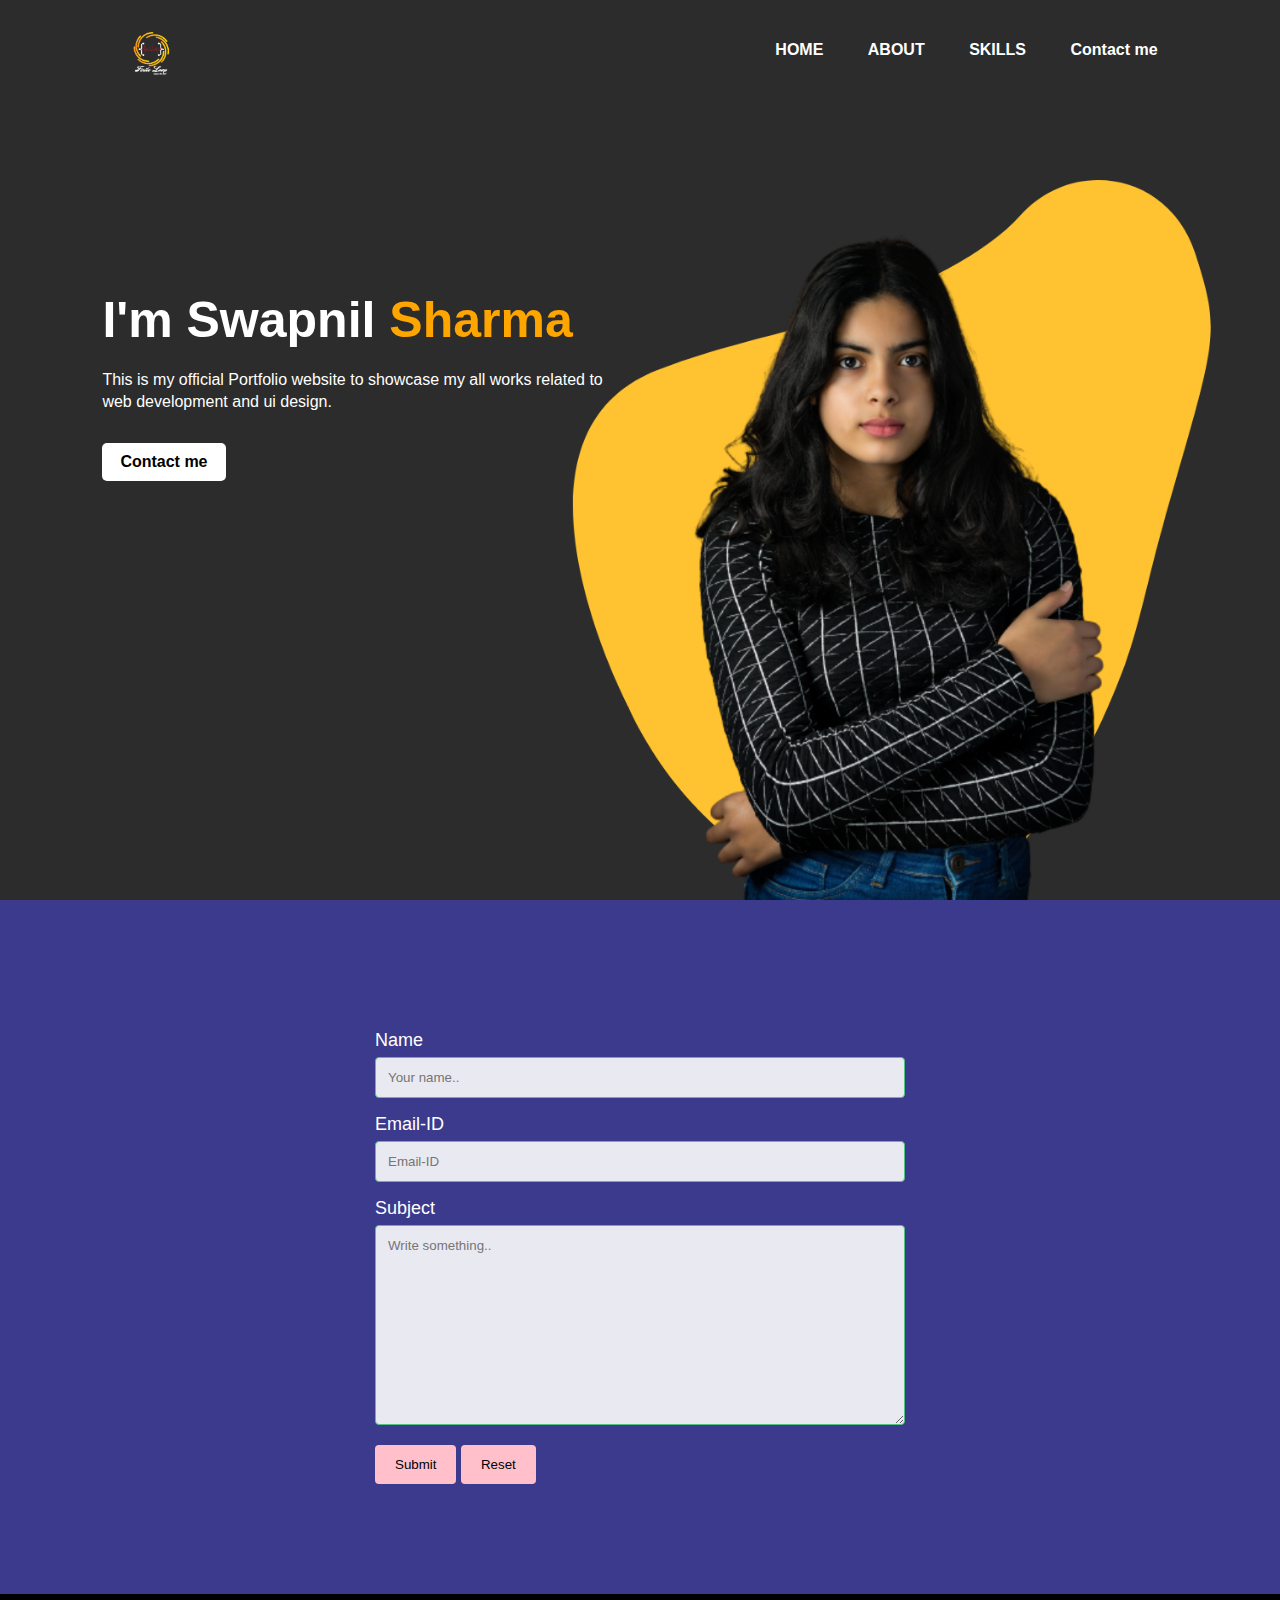
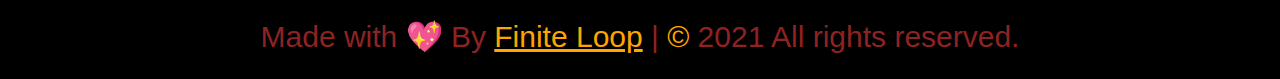
<file: index.html>
<!DOCTYPE html>
<html lang="en">

<head>
    <meta charset="UTF-8">
    <meta http-equiv="X-UA-Compatible" content="IE=edge">
    <meta name="viewport" content="width=device-width, initial-scale=1.0">
    <title>Hey It's my Website</title>
    <link rel="stylesheet" href="styles.css">
</head>

<body>
    <div class="content">
        <nav>
            <img src="images/Finite-Loop copy.png" class="logo">
            <Ol>
                <li><a href="#">HOME</a></li>
                <li><a href="#">ABOUT</a></li>
                <li><a href="#">SKILLS</a></li>
                <li><a href="#contact">Contact me</a></li>
            </Ol>
        </nav>
        <div class="bio">
            <h1>I'm Swapnil <span>Sharma</span></h1>
            <p>This is my official Portfolio website to showcase my all works related to <br> web development and ui design. </p>
            <a href="#contact">Contact me</a>
        </div>
        <div class="images">
            <img src="images/shape.png" class="shape">
            <img src="images/girl.png" class="girl">
        </div>

        <!-- Social links -->
        <!-- <div class="social">
            <a href="#"><i class="fab fa-dribbble"></i></a>
            <a href="#"><i class="fab fa-instagram"></i></a>
            <a href="#"><i class="fab fa-behance"></i></a>
        </div> -->

    </div>
    <section class="container" id="contact">
        <form action="#" method="dialog" class="contact">

            <label for="fname" class="contact_title">Name</label>
            <input type="text" id="fname" name="firstname" placeholder="Your name..">

            <label for="lname" class="contact_title">Email-ID</label>
            <input type="text" id="lname" name="lastname" placeholder="Email-ID">

            <label for="subject" class="contact_title">Subject</label>
            <textarea id="subject" name="subject" placeholder="Write something.." style="height:200px"></textarea>

            <input type="submit" value="Submit" onclick="alert('Thankyou for Contacting')">
            <input type="reset">

        </form>
    </section>
    <footer class="footer">
        <div class="footer1">
            Made with 💖 By <a href="#">Finite Loop</a> | <span>&copy;</span> 2021 All rights reserved.
        </div>
    </footer>
</body>

</html>
</file>
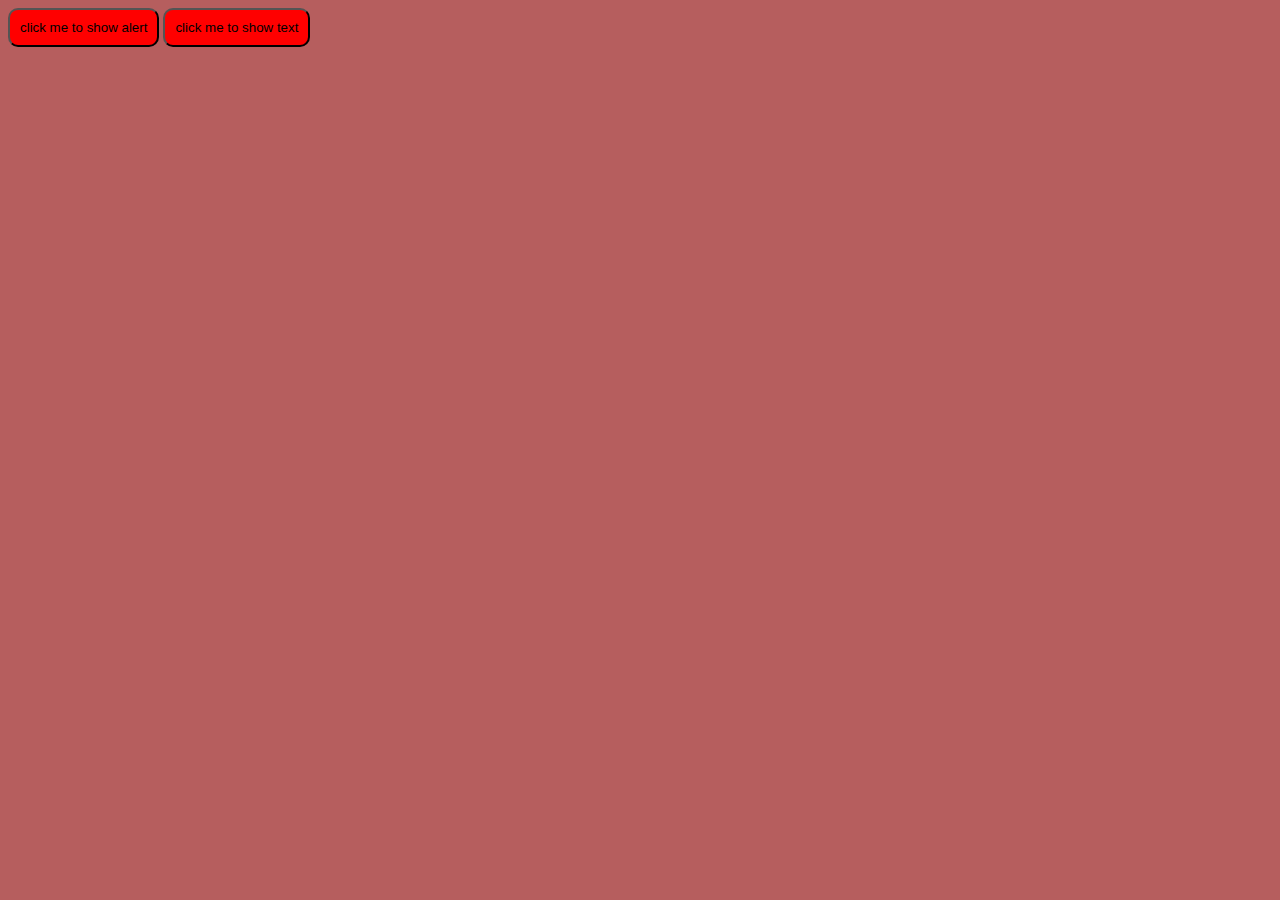
<file: part2.html>
<!DOCTYPE html>
<html lang="en">

<head>
    <meta charset="UTF-8">
    <meta http-equiv="X-UA-Compatible" content="IE=edge">
    <meta name="viewport" content="width=device-width, initial-scale=1.0">
    <title>Document</title>
    <style>
        * {
            background-color: rgb(182, 94, 94);
        }
        
        button {
            padding: 10px;
            background-color: red;
            border-radius: 10px;
        }
    </style>
</head>

<body id="body">
    <button onclick="displayDate()">click me to show alert</button>
    <button onclick="text()">click me to show text</button>


    <p id="text"></p>
    <p id="demo"></p>


    <script>
        function displayDate() {
            document.getElementById("demo").innerHTML = Date();
        }


        function text() {
            document.getElementById("text").innerHTML = ("Lorem ipsum, dolor sit amet consectetur adipisicing elit. Pariatur dolorum accusantium cum aut soluta aliquid ullam cumque vel voluptatibus voluptates modi nobis, quis eos. Velit vel beatae laboriosam consectetur vitae.")
        }
    </script>
</body>

</html>
</file>
<file: styles.css>
* {
    margin: 0;
    padding: 0;
    font-family: sans-serif;
}

.content {
    position: relative;
    width: 100%;
    height: 100vh;
    background: rgba(0, 0, 0, 0.829);
}

nav {
    display: flex;
    width: 84%;
    margin: auto;
    padding: 20px 0;
    align-items: center;
    justify-content: space-between;
}

.logo {
    width: 99px;
    cursor: pointer;
}

nav ol li {
    display: inline-block;
    list-style: none;
    margin: 10px 20px;
}

nav ol li a {
    text-decoration: none;
    color: #fff;
    font-weight: bold;
}

nav ol li a:hover {
    color: orange;
}

.bio {
    margin-left: 8%;
    margin-top: 15%;
}

.bio h1 {
    font-size: 50px;
    color: #fff;
    margin-bottom: 20px;
}

span {
    color: orange;
}

.bio p {
    color: #fff;
    line-height: 22px;
}

.bio a {
    background: #fff;
    padding: 10px 18px;
    text-decoration: none;
    font-weight: bold;
    color: #000;
    display: inline-block;
    margin: 30px 0;
    border-radius: 5px;
}

.bio a:hover {
    color: coral;
    background-color: black;
}

.images {
    width: 45%;
    height: 80%;
    position: absolute;
    bottom: 0;
    right: 100px;
}

.images img {
    height: 100%;
    position: absolute;
    left: 50%;
    bottom: 0;
    transform: translateX(-50%);
    transition: bottom 1s, left 1s;
}

.images:hover .shape {
    bottom: 40px;
}

.images:hover .girl {
    left: 45%;
}

input[type=text],
select,
textarea {
    width: 100%;
    padding: 12px;
    border: 1px solid rgb(85, 194, 131);
    border-radius: 4px;
    box-sizing: border-box;
    margin-top: 6px;
    margin-bottom: 16px;
    resize: vertical;
    background-color: rgba(255, 255, 255, 0.89);
}

input[type=submit],
input[type=reset] {
    background-color: pink;
    color: rgb(0, 0, 0);
    padding: 12px 20px;
    border: none;
    border-radius: 4px;
    cursor: pointer;
}

.contact_title {
    color: #fff;
    font-size: 18px;
    font-family: sans-serif;
}

input[type=submit]:hover {
    background-color: rgba(255, 94, 0, 0.911);
}

.container {
    background-color: rgba(19, 17, 116, 0.829);
    padding: 110px;
}

.contact {
    margin-left: auto;
    margin-right: auto;
    width: 50%;
    padding-top: 20px;
}

.footer {
    padding: 25px;
    background-color: #000;
    text-align: center;
}

.footer1 {
    color: rgb(143, 34, 34);
    font-size: 30px;
    justify-content: center;
}

.footer1 a:hover {
    color: chartreuse;
}

.footer1 a {
    color: orange;
}
</file>
